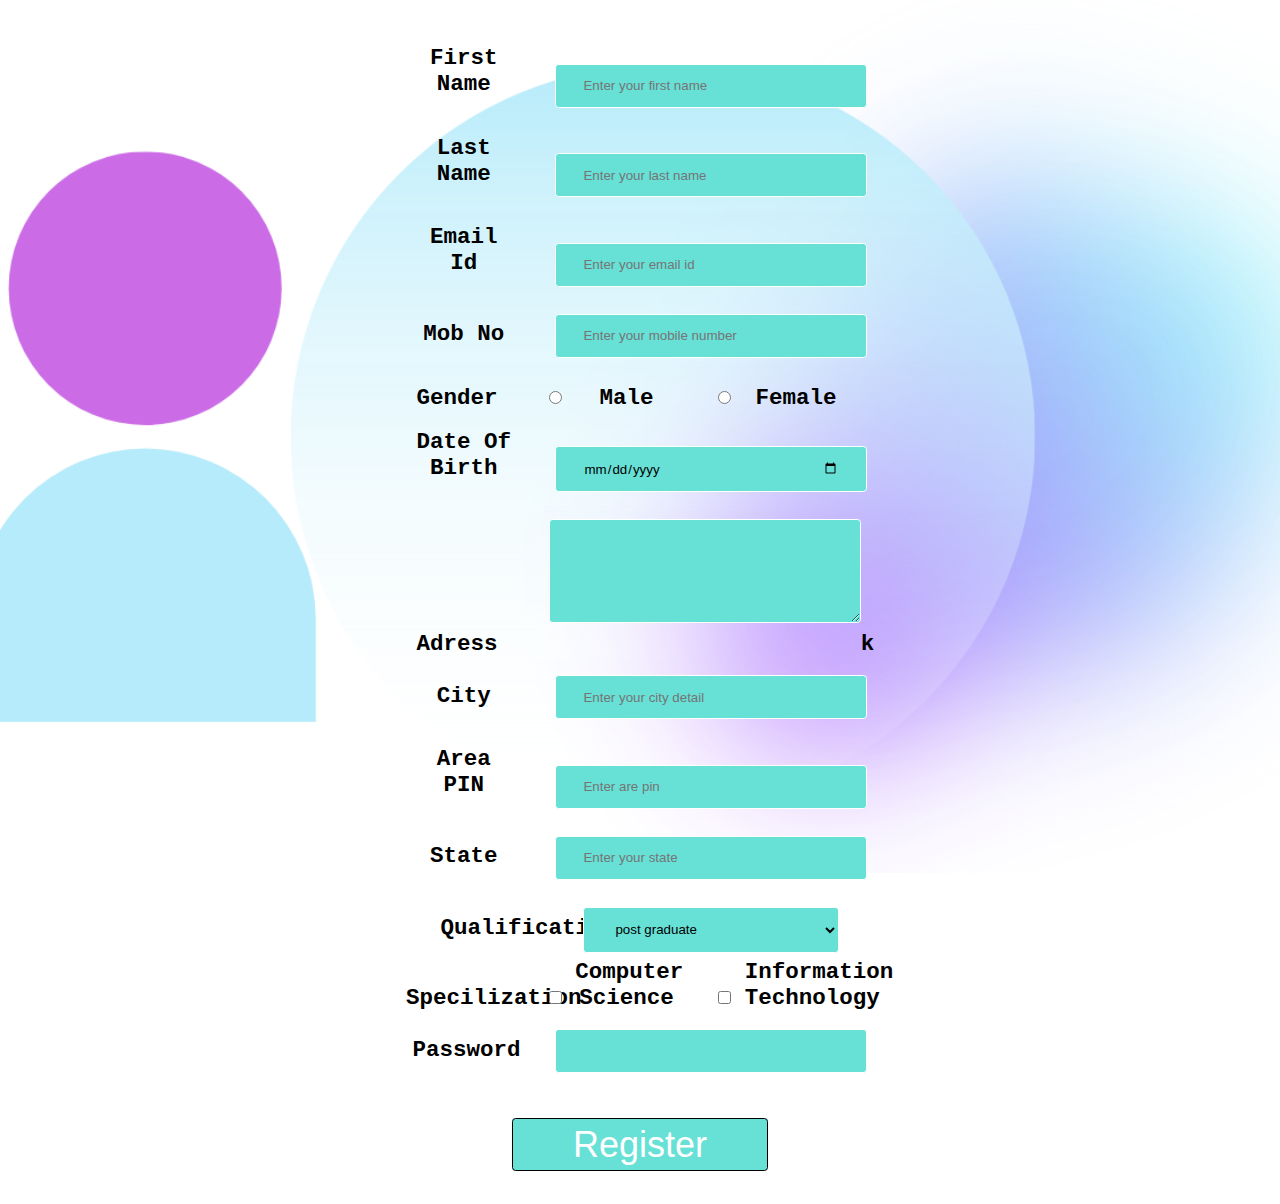
<file: register.html>
<!DOCTYPE html>
<html lang="en">
<head>
    <meta charset="UTF-8">
    <meta http-equiv="X-UA-Compatible" content="IE=edge">
    <meta name="viewport" content="width=device-width, initial-scale=1.0">
    <title>register page</title>
    <link rel="stylesheet" href="style.css">
</head>
<body>
    <div class="register-page">
        <div class="register-data">
            <label for="fname">First Name</label>
            <input class="input" type="text" id="fname" placeholder="Enter your first name"> <br>

            <label for="lname">Last Name</label>
            <input class="input" type="text" id="lname" placeholder="Enter your last name"> <br>

            <label for="email">Email Id</label>
            <input class="input" type="email" name="email" id="email" placeholder="Enter your email id"> <br>

            <label for="number">Mob No</label>
            <input class="input" type="number" name="" id="number" placeholder="Enter your mobile number"> <br>

            <label for="">Gender</label>
            <input type="radio" name="male" id="gender">
            <label for="gender">Male</label>
            <input type="radio" name="female" id="gender">
            <label for="gender">Female</label> <br>
            

            <label for="dob">Date Of Birth</label>
            <input class="input" type="date" name="dob" id="dob"> <br>

            <label for="adress">Adress</label>
            <textarea class="input" name="adress" id="adress" cols="50" rows="5"></textarea>k <br>

            <label for="city">City</label>
            <input class="input" type="text" id="city" placeholder="Enter your city detail"><br>

            <label for="pin">Area PIN</label>
            <input class="input" type="number" name="pin" id="pin" placeholder="Enter are pin"><br>

            <label for="state">State</label>
            <input class="input" type="text" id="state" placeholder="Enter your state"><br>

            <label for="qualification">Qualification</label>
            <select name="qualification" id="qualification">
                <option value="post graduate">post graduate</option>
                <option value="under graduate">under graduate</option>
                <option value="12">senior secondary</option>
                <option value="10">secondary</option>
            </select> <br>

            <label for="">Specilization</label>
            <input type="checkbox" name="cs" id="cs">
            <label for="cs">Computer Science</label>
            <input type="checkbox" name="it" id="it">
            <label for="it">Information Technology</label><br>

            <label for="password">Password</label>
            <input class="input" type="password" name="password" id="password"> <br>
            <input class="button input" type="button" value="Register">

        </div>
     </div>
    
</body>
</html>
</file>
<file: style.css>
* {
    margin: 0px;
}
/* login and registration choose option  */
.welcome {
background-color: black;
background-image:url("background.png");
background-size: cover;
background-position: center;
background-repeat: no-repeat;
height: 97vh;
text-align: center;
}
.choose {
    padding-top: 30vh;
}
a {
font-size: 7vh;
border: 1px solid rgb(141, 229, 245);
border-radius: .4vh;
padding:.5vh 5vh ;
text-decoration: none;
color: rgb(255, 255, 255);
background-color:rgb(103, 224, 214) ;
}
.choose .login {
    padding: .5vh 8vh;
}
.choose p{
margin-top: 5vh;
margin-bottom: 1vh;
}
a span {
    font-size: 4.5vh;
    margin-left: 1vh;
}

/*login page design*/
.login-page {
background-color: black;
background-image:url("background.png");
background-size: cover;
background-position: center;
background-repeat: no-repeat;
height: 97vh;
text-align: center;
}
.login-data{
    padding-top: 30vh;
    font-size: 4vh;
    font-family: Impact, Haettenschweiler, 'Arial Narrow Bold', sans-serif;
}
.login-data label{
    display: block;
    margin-bottom: 1vh;
         
}
.login-data input {
    margin-bottom: 3vh;
    width:20%;
    padding: 1.5vh 3vh;
    background-color:rgb(103, 224, 214) ;
    font-family: Verdana, Geneva, Tahoma, sans-serif;
    border: 1px solid #fff;
    border-radius: .4vh;

}
.login-data a {
    font-size: 4vh;
    display: inline-block;
    margin-top: 4vh;
    width: 18.5%;
    background-color:rgb(103, 224, 214) ;
    border: 1px solid #fff;
}
.login-data a span {
    font-size: 4vh;
    padding-left: 2vh;
}

/*register part code start here*/
.register-page{
    
background-color: black;
background-image:url("background.png");
background-size: cover;
background-position: center;
background-repeat: no-repeat;
height: 97vh;
text-align: center;
}
.register-data{
    padding-top: 5vh;
    font-size: 2.5vh;
    font-family:monospace;
    font-weight: 700;
    text-align: center;
}
.register-data label {
display: inline-block;
margin-bottom: 2vh;
margin-right: 3vh;
width: 8%;
}
.input{
    margin-bottom: 3vh;
    width:20%;
    padding: 1.5vh 3vh;
    background-color:rgb(103, 224, 214) ;
    font-family: Verdana, Geneva, Tahoma, sans-serif;
    border: 1px solid #fff;
    border-radius: .4vh;
}
.button {
font-size: 4vh;
border: 1px solid rgb(0, 0, 0);
border-radius: .4vh;
padding:.5vh 5vh ;
color: rgb(255, 255, 255);
background-color:rgb(103, 224, 214) ;
margin-top: 2vh;
}
select {
    width:20%;
    padding: 1.5vh 3vh;
    background-color:rgb(103, 224, 214) ;
    font-family: Verdana, Geneva, Tahoma, sans-serif;
    border: 1px solid #fff;
    border-radius: .4vh;
}
</file>
